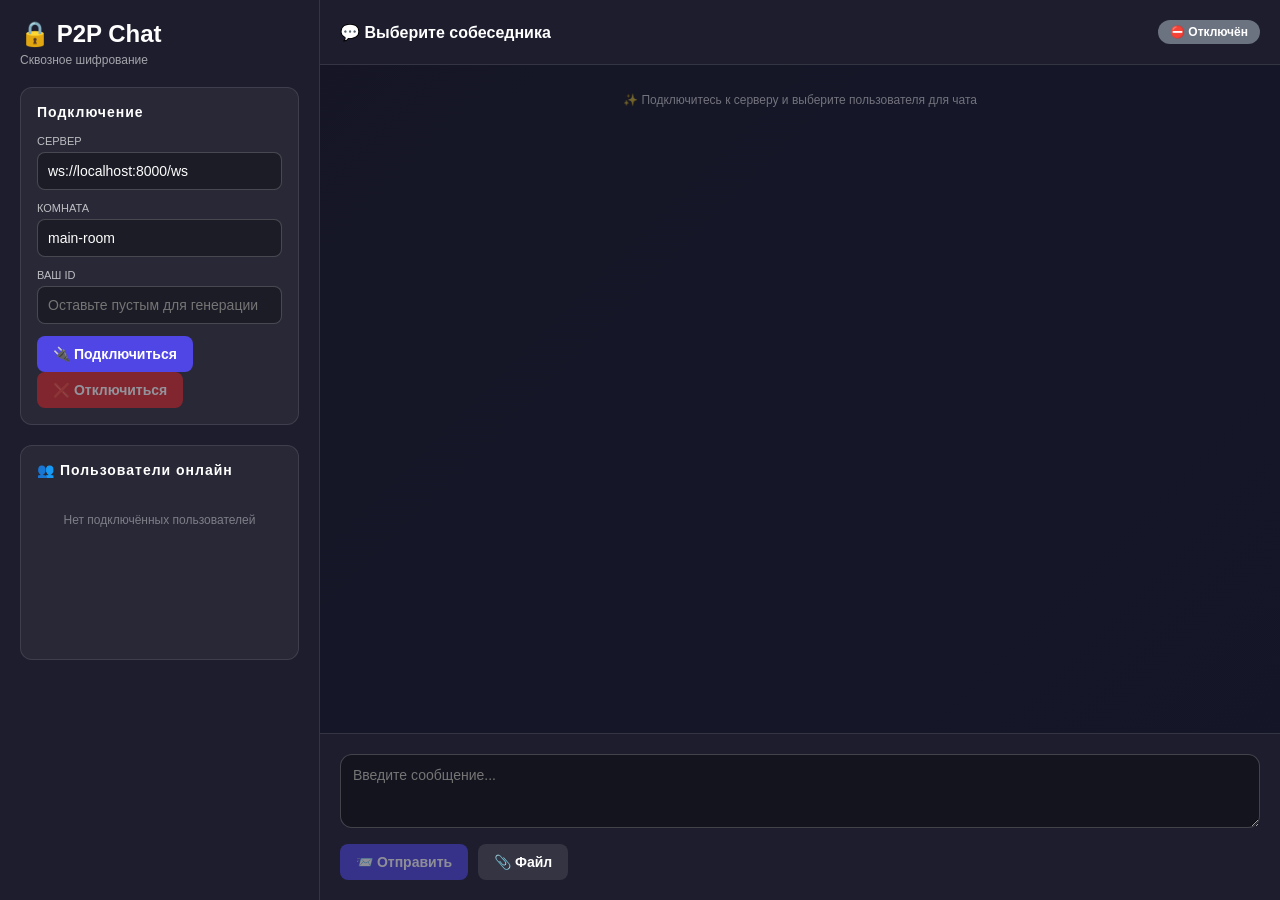
<file: frontend/index.html>
<!DOCTYPE html>
<html lang="ru">
<head>
    <meta charset="UTF-8">
    <meta name="viewport" content="width=device-width, initial-scale=1.0">
    <title>P2P Encrypted Chat</title>
    <link rel="stylesheet" href="css/style.css">
</head>
<body>
    <div class="app-container">
        <!-- Боковая панель -->
        <aside class="sidebar">
            <div class="logo">
                <h2>🔒 P2P Chat</h2>
                <p class="subtitle">Сквозное шифрование</p>
            </div>

            <!-- Панель подключения -->
            <div class="connection-panel card">
                <h3>Подключение</h3>
                <div class="form-group">
                    <label>Сервер</label>
                    <input type="text" id="signalingUrl" value="ws://localhost:8000/ws" placeholder="ws://server:8000/ws">
                </div>
                <div class="form-group">
                    <label>Комната</label>
                    <input type="text" id="roomId" value="main-room" placeholder="ID комнаты">
                </div>
                <div class="form-group">
                    <label>Ваш ID</label>
                    <input type="text" id="userId" placeholder="Оставьте пустым для генерации">
                </div>
                <button id="connectBtn" class="btn btn-primary">🔌 Подключиться</button>
                <button id="disconnectBtn" class="btn btn-danger" disabled>❌ Отключиться</button>
            </div>

            <!-- Список пользователей -->
            <div class="users-panel card">
                <h3>👥 Пользователи онлайн</h3>
                <div id="usersList" class="users-list">
                    <div class="empty-message">Нет подключённых пользователей</div>
                </div>
            </div>
        </aside>

        <!-- Основная область чата -->
        <main class="chat-area">
            <div class="chat-header">
                <h3 id="chatTitle">💬 Выберите собеседника</h3>
                <div id="connectionStatus" class="status status-disconnected">⛔ Отключён</div>
            </div>

            <div id="chatMessages" class="chat-messages">
                <div class="system-message">✨ Подключитесь к серверу и выберите пользователя для чата</div>
            </div>

            <div class="chat-input">
                <textarea id="messageInput" placeholder="Введите сообщение..." disabled rows="3"></textarea>
                <div class="input-actions">
                    <button id="sendBtn" class="btn btn-primary" disabled>📨 Отправить</button>
                    <label class="btn btn-secondary" id="fileLabel">
                        📎 Файл
                        <input type="file" id="fileInput" style="display: none">
                    </label>
                </div>
            </div>
        </main>
    </div>

    <script src="js/app.js"></script>
</body>
</html>
</file>
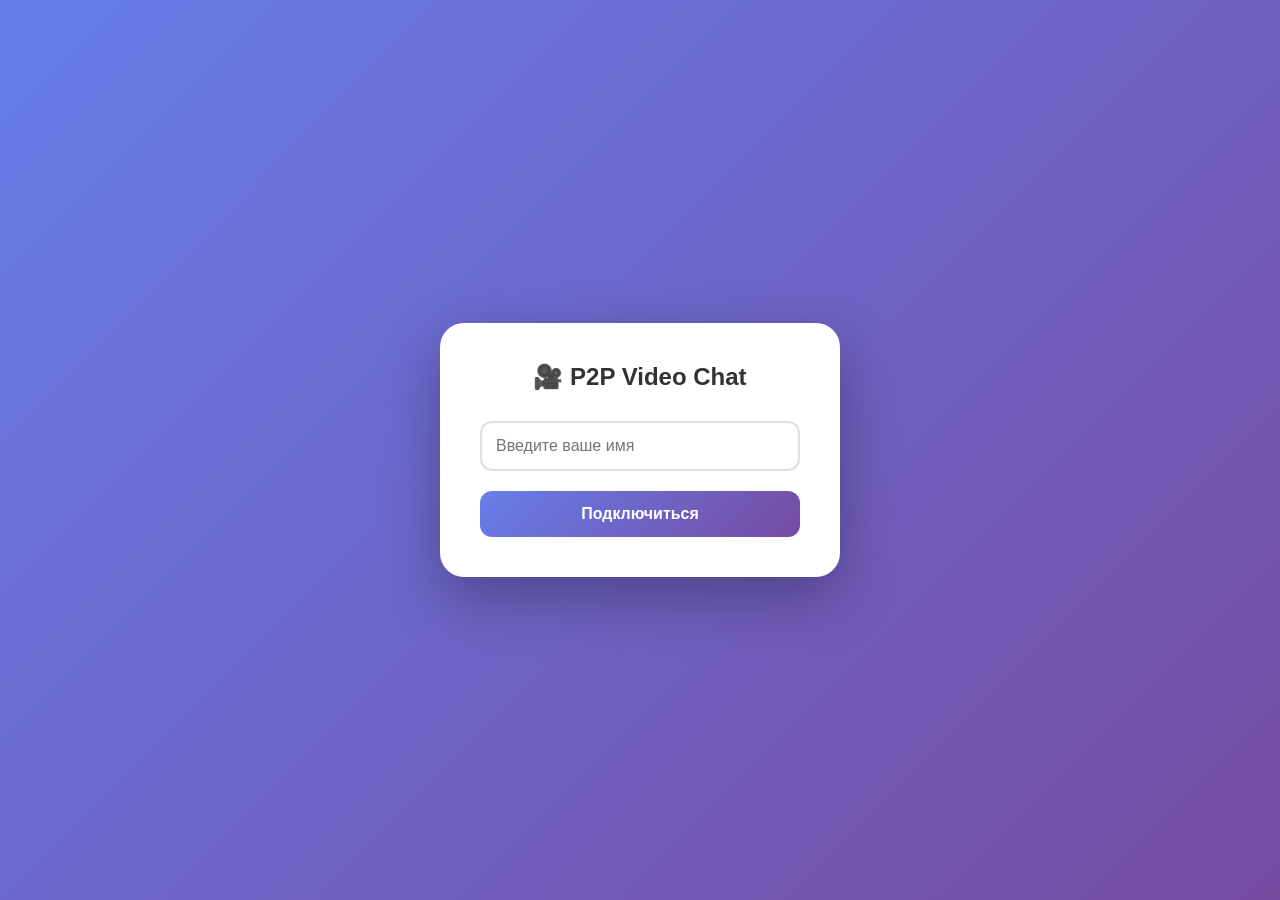
<file: static/index.html>
<!DOCTYPE html>
<html lang="ru">
<head>
    <meta charset="UTF-8">
    <meta name="viewport" content="width=device-width, initial-scale=1.0, user-scalable=no">
    <title>P2P Video Chat</title>
    <style>
        * {
            margin: 0;
            padding: 0;
            box-sizing: border-box;
        }

        body {
            font-family: -apple-system, BlinkMacSystemFont, 'Segoe UI', Roboto, 'Helvetica Neue', sans-serif;
            background: linear-gradient(135deg, #667eea 0%, #764ba2 100%);
            min-height: 100vh;
            display: flex;
            justify-content: center;
            align-items: center;
            padding: 20px;
        }

        /* Контейнер приложения */
        .app-container {
            width: 100%;
            max-width: 1400px;
            height: 90vh;
            background: white;
            border-radius: 24px;
            box-shadow: 0 20px 60px rgba(0,0,0,0.3);
            overflow: hidden;
            display: flex;
            flex-direction: column;
        }

        /* Шапка */
        .header {
            background: linear-gradient(135deg, #667eea 0%, #764ba2 100%);
            color: white;
            padding: 20px 30px;
            display: flex;
            justify-content: space-between;
            align-items: center;
        }

        .header h1 {
            font-size: 1.5rem;
            font-weight: 600;
        }

        .user-info {
            background: rgba(255,255,255,0.2);
            padding: 8px 16px;
            border-radius: 20px;
            font-size: 0.9rem;
        }

        /* Основное содержимое */
        .main-content {
            display: flex;
            flex: 1;
            overflow: hidden;
        }

        /* Боковая панель с пользователями */
        .sidebar {
            width: 280px;
            background: #f8f9fa;
            border-right: 1px solid #e0e0e0;
            display: flex;
            flex-direction: column;
            overflow: hidden;
        }

        .sidebar-header {
            padding: 20px;
            border-bottom: 1px solid #e0e0e0;
            background: #fff;
        }

        .sidebar-header h3 {
            color: #333;
            font-size: 1rem;
            font-weight: 600;
        }

        .online-count {
            color: #4CAF50;
            font-size: 0.8rem;
            margin-top: 5px;
        }

        .users-list {
            flex: 1;
            overflow-y: auto;
            padding: 10px;
        }

        .user-item {
            display: flex;
            align-items: center;
            justify-content: space-between;
            padding: 12px 15px;
            margin-bottom: 8px;
            background: white;
            border-radius: 12px;
            cursor: pointer;
            transition: all 0.2s;
            border: 1px solid #e0e0e0;
        }

        .user-item:hover {
            transform: translateX(5px);
            border-color: #667eea;
            box-shadow: 0 2px 8px rgba(102,126,234,0.2);
        }

        .user-name {
            display: flex;
            align-items: center;
            gap: 10px;
        }

        .user-avatar {
            width: 36px;
            height: 36px;
            background: linear-gradient(135deg, #667eea 0%, #764ba2 100%);
            border-radius: 50%;
            display: flex;
            align-items: center;
            justify-content: center;
            color: white;
            font-weight: bold;
        }

        .call-buttons {
            display: flex;
            gap: 8px;
        }

        .call-btn, .video-btn {
            width: 32px;
            height: 32px;
            border-radius: 50%;
            border: none;
            cursor: pointer;
            font-size: 14px;
            transition: all 0.2s;
        }

        .call-btn {
            background: #4CAF50;
            color: white;
        }

        .call-btn:hover {
            background: #45a049;
            transform: scale(1.05);
        }

        .video-btn {
            background: #2196F3;
            color: white;
        }

        .video-btn:hover {
            background: #0b7dda;
            transform: scale(1.05);
        }

        /* Основная область чата/видео */
        .chat-area {
            flex: 1;
            display: flex;
            flex-direction: column;
            background: #fff;
        }

        /* Видео контейнер */
        .video-container {
            display: flex;
            gap: 20px;
            padding: 20px;
            background: #1a1a2e;
            min-height: 300px;
        }

        .video-box {
            flex: 1;
            position: relative;
            background: #0f0f1a;
            border-radius: 16px;
            overflow: hidden;
            aspect-ratio: 16/9;
        }

        .video-box video {
            width: 100%;
            height: 100%;
            object-fit: cover;
        }

        .video-label {
            position: absolute;
            bottom: 10px;
            left: 10px;
            background: rgba(0,0,0,0.6);
            color: white;
            padding: 4px 12px;
            border-radius: 20px;
            font-size: 12px;
        }

        .video-controls {
            display: flex;
            justify-content: center;
            gap: 15px;
            padding: 15px;
            background: #1a1a2e;
        }

        .video-control-btn {
            width: 48px;
            height: 48px;
            border-radius: 50%;
            border: none;
            cursor: pointer;
            font-size: 20px;
            transition: all 0.2s;
        }

        .video-control-btn.mic {
            background: #4CAF50;
            color: white;
        }

        .video-control-btn.mic.muted {
            background: #f44336;
        }

        .video-control-btn.camera {
            background: #2196F3;
            color: white;
        }

        .video-control-btn.camera.off {
            background: #f44336;
        }

        .video-control-btn.hangup {
            background: #f44336;
            color: white;
        }

        /* Чат сообщений */
        .chat-messages {
            flex: 1;
            overflow-y: auto;
            padding: 20px;
            display: flex;
            flex-direction: column;
            gap: 10px;
            background: #f5f5f5;
        }

        .message {
            max-width: 70%;
            padding: 10px 15px;
            border-radius: 18px;
            font-size: 14px;
            word-wrap: break-word;
        }

        .message.my {
            background: #667eea;
            color: white;
            align-self: flex-end;
            border-bottom-right-radius: 4px;
        }

        .message.other {
            background: white;
            color: #333;
            align-self: flex-start;
            border-bottom-left-radius: 4px;
            box-shadow: 0 1px 2px rgba(0,0,0,0.1);
        }

        .message-system {
            text-align: center;
            color: #888;
            font-size: 12px;
            padding: 5px;
        }

        /* Поле ввода */
        .input-area {
            padding: 20px;
            background: white;
            border-top: 1px solid #e0e0e0;
            display: flex;
            gap: 10px;
        }

        .input-area input {
            flex: 1;
            padding: 12px 16px;
            border: 1px solid #e0e0e0;
            border-radius: 25px;
            font-size: 14px;
            outline: none;
            transition: border-color 0.2s;
        }

        .input-area input:focus {
            border-color: #667eea;
        }

        .input-area button {
            padding: 12px 24px;
            background: linear-gradient(135deg, #667eea 0%, #764ba2 100%);
            color: white;
            border: none;
            border-radius: 25px;
            cursor: pointer;
            font-weight: 600;
            transition: transform 0.2s;
        }

        .input-area button:hover {
            transform: scale(1.02);
        }

        /* Модальное окно входа */
        .login-overlay {
            position: fixed;
            top: 0;
            left: 0;
            right: 0;
            bottom: 0;
            background: linear-gradient(135deg, #667eea 0%, #764ba2 100%);
            display: flex;
            justify-content: center;
            align-items: center;
            z-index: 1000;
        }

        .login-card {
            background: white;
            padding: 40px;
            border-radius: 24px;
            text-align: center;
            width: 90%;
            max-width: 400px;
            box-shadow: 0 20px 60px rgba(0,0,0,0.3);
        }

        .login-card h2 {
            color: #333;
            margin-bottom: 20px;
        }

        .login-card input {
            width: 100%;
            padding: 14px;
            margin: 10px 0;
            border: 2px solid #e0e0e0;
            border-radius: 12px;
            font-size: 16px;
            outline: none;
        }

        .login-card input:focus {
            border-color: #667eea;
        }

        .login-card button {
            width: 100%;
            padding: 14px;
            background: linear-gradient(135deg, #667eea 0%, #764ba2 100%);
            color: white;
            border: none;
            border-radius: 12px;
            font-size: 16px;
            font-weight: 600;
            cursor: pointer;
            margin-top: 10px;
        }

        .status-badge {
            position: fixed;
            bottom: 20px;
            right: 20px;
            background: rgba(0,0,0,0.7);
            color: white;
            padding: 8px 16px;
            border-radius: 20px;
            font-size: 12px;
            z-index: 100;
        }

        /* Скрытые элементы */
        .hidden {
            display: none !important;
        }
    </style>
</head>
<body>
    <div class="login-overlay" id="loginOverlay">
        <div class="login-card">
            <h2>🎥 P2P Video Chat</h2>
            <input type="text" id="usernameInput" placeholder="Введите ваше имя" autocomplete="off">
            <button onclick="connect()">Подключиться</button>
        </div>
    </div>

    <div class="app-container hidden" id="appContainer">
        <div class="header">
            <h1>🎥 P2P Video Chat</h1>
            <div class="user-info" id="userInfo"></div>
        </div>

        <div class="main-content">
            <div class="sidebar">
                <div class="sidebar-header">
                    <h3>👥 Пользователи онлайн</h3>
                    <div class="online-count" id="onlineCount">0 онлайн</div>
                </div>
                <div class="users-list" id="usersList">
                    <div style="text-align: center; color: #999;">Загрузка...</div>
                </div>
            </div>

            <div class="chat-area">
                <div class="video-container hidden" id="videoContainer">
                    <div class="video-box">
                        <video id="localVideo" autoplay muted playsinline></video>
                        <div class="video-label">Вы</div>
                    </div>
                    <div class="video-box">
                        <video id="remoteVideo" autoplay playsinline></video>
                        <div class="video-label" id="remoteLabel">Собеседник</div>
                    </div>
                </div>

                <div class="video-controls hidden" id="videoControls">
                    <button class="video-control-btn mic" id="micBtn" onclick="toggleMic()">🎤</button>
                    <button class="video-control-btn camera" id="cameraBtn" onclick="toggleCamera()">📹</button>
                    <button class="video-control-btn hangup" onclick="hangup()">📞</button>
                </div>

                <div class="chat-messages" id="chatMessages">
                    <div class="message-system">✨ Выберите пользователя, чтобы начать общение</div>
                </div>

                <div class="input-area">
                    <input type="text" id="messageInput" placeholder="Сообщение..." disabled>
                    <button id="sendBtn" disabled>Отправить</button>
                </div>
            </div>
        </div>
    </div>

    <div class="status-badge" id="statusBadge">🟡 Не подключён</div>

    <script>
        // ========== ПЕРЕМЕННЫЕ ==========
        let ws = null;
        let pc = null;
        let dataChannel = null;
        let localStream = null;
        let remoteStream = null;
        let myUsername = null;
        let currentPeer = null;
        let callType = null; // 'chat' или 'video'

        // Состояния
        let isMicEnabled = true;
        let isCameraEnabled = true;

        // DOM элементы
        const loginOverlay = document.getElementById('loginOverlay');
        const appContainer = document.getElementById('appContainer');
        const userInfo = document.getElementById('userInfo');
        const usersList = document.getElementById('usersList');
        const onlineCount = document.getElementById('onlineCount');
        const chatMessages = document.getElementById('chatMessages');
        const messageInput = document.getElementById('messageInput');
        const sendBtn = document.getElementById('sendBtn');
        const statusBadge = document.getElementById('statusBadge');
        const videoContainer = document.getElementById('videoContainer');
        const videoControls = document.getElementById('videoControls');
        const localVideo = document.getElementById('localVideo');
        const remoteVideo = document.getElementById('remoteVideo');
        const remoteLabel = document.getElementById('remoteLabel');

        // ========== ВСПОМОГАТЕЛЬНЫЕ ФУНКЦИИ ==========
        function addMessage(text, isMy = false, isSystem = false) {
            const msgDiv = document.createElement('div');
            if (isSystem) {
                msgDiv.className = 'message-system';
                msgDiv.textContent = text;
            } else {
                msgDiv.className = `message ${isMy ? 'my' : 'other'}`;
                msgDiv.textContent = text;
            }
            chatMessages.appendChild(msgDiv);
            chatMessages.scrollTop = chatMessages.scrollHeight;
        }

        function setStatus(text, isError = false) {
            statusBadge.textContent = text;
            statusBadge.style.background = isError ? 'rgba(244,67,54,0.9)' : 'rgba(0,0,0,0.7)';
            console.log(text);
        }

        function updateUsersList(users) {
            const myUser = users.find(u => u === myUsername);
            const otherUsers = users.filter(u => u !== myUsername);

            onlineCount.textContent = `${users.length} онлайн`;

            if (otherUsers.length === 0) {
                usersList.innerHTML = '<div style="text-align: center; color: #999; padding: 20px;">👻 Нет других пользователей</div>';
                return;
            }

            usersList.innerHTML = otherUsers.map(user => `
                <div class="user-item">
                    <div class="user-name">
                        <div class="user-avatar">${user.charAt(0).toUpperCase()}</div>
                        <span>${user}</span>
                    </div>
                    <div class="call-buttons">
                        <button class="call-btn" onclick="startCall('${user}', 'chat')" title="Текстовый чат">💬</button>
                        <button class="video-btn" onclick="startCall('${user}', 'video')" title="Видеозвонок">📹</button>
                    </div>
                </div>
            `).join('');
        }

        // ========== МЕДИА ФУНКЦИИ ==========
        async function getLocalStream() {
            try {
                localStream = await navigator.mediaDevices.getUserMedia({
                    video: { width: { ideal: 1280 }, height: { ideal: 720 } },
                    audio: true
                });
                localVideo.srcObject = localStream;
                setStatus('✅ Камера и микрофон готовы');
                return true;
            } catch (err) {
                console.error('Ошибка доступа к медиа:', err);
                if (err.name === 'NotAllowedError') {
                    addMessage('❌ Нет доступа к камере/микрофону', false, true);
                } else if (err.name === 'NotFoundError') {
                    addMessage('❌ Камера/микрофон не найдены', false, true);
                }
                return false;
            }
        }

        function toggleMic() {
            if (localStream) {
                const audioTrack = localStream.getAudioTracks()[0];
                if (audioTrack) {
                    isMicEnabled = !isMicEnabled;
                    audioTrack.enabled = isMicEnabled;
                    const micBtn = document.getElementById('micBtn');
                    micBtn.textContent = isMicEnabled ? '🎤' : '🔇';
                    micBtn.classList.toggle('muted', !isMicEnabled);
                }
            }
        }

        function toggleCamera() {
            if (localStream) {
                const videoTrack = localStream.getVideoTracks()[0];
                if (videoTrack) {
                    isCameraEnabled = !isCameraEnabled;
                    videoTrack.enabled = isCameraEnabled;
                    const cameraBtn = document.getElementById('cameraBtn');
                    cameraBtn.textContent = isCameraEnabled ? '📹' : '🚫';
                    cameraBtn.classList.toggle('off', !isCameraEnabled);
                }
            }
        }

        // ========== WEBRTC ФУНКЦИИ ==========
        async function startCall(peerName, type) {
            if (pc) {
                hangup();
            }

            currentPeer = peerName;
            callType = type;
            setStatus(`📞 ${type === 'video' ? 'Звонок' : 'Чат'} с ${peerName}...`);

            // Конфигурация ICE
            const config = {
                iceServers: [
                    { urls: 'stun:stun.l.google.com:19302' },
                    { urls: 'stun:stun1.l.google.com:19302' }
                ]
            };

            pc = new RTCPeerConnection(config);

            if (type === 'video') {
                // Видеозвонок: получаем камеру и добавляем треки
                if (!localStream) {
                    const ok = await getLocalStream();
                    if (!ok) {
                        hangup();
                        return;
                    }
                }

                localStream.getTracks().forEach(track => {
                    pc.addTrack(track, localStream);
                });

                pc.ontrack = (event) => {
                    if (!remoteStream) {
                        remoteStream = new MediaStream();
                        remoteVideo.srcObject = remoteStream;
                    }
                    remoteStream.addTrack(event.track);
                };

                // Показываем видео интерфейс
                videoContainer.classList.remove('hidden');
                videoControls.classList.remove('hidden');
            } else {
                // Текстовый чат: создаём DataChannel
                dataChannel = pc.createDataChannel('chat');

                dataChannel.onopen = () => {
                    setStatus(`✅ P2P чат с ${currentPeer} установлен`);
                    messageInput.disabled = false;
                    sendBtn.disabled = false;
                    addMessage(`Чат с ${currentPeer} установлен`, false, true);
                };

                dataChannel.onclose = () => {
                    setStatus(`🔌 Чат с ${currentPeer} закрыт`);
                    messageInput.disabled = true;
                    sendBtn.disabled = true;
                };

                dataChannel.onmessage = (event) => {
                    addMessage(event.data, false);
                };

                // Скрываем видео интерфейс
                videoContainer.classList.add('hidden');
                videoControls.classList.add('hidden');
            }

            // ICE кандидаты
            pc.onicecandidate = (event) => {
                if (event.candidate) {
                    ws.send(JSON.stringify({
                        type: 'ice',
                        target: currentPeer,
                        data: event.candidate
                    }));
                }
            };

            pc.onconnectionstatechange = () => {
                if (pc.connectionState === 'connected') {
                    setStatus(`✅ P2P соединение установлено`);
                } else if (pc.connectionState === 'failed') {
                    setStatus(`❌ Соединение не удалось`, true);
                    addMessage(`Не удалось установить соединение с ${currentPeer}`, false, true);
                }
            };

            // Создаём offer
            const offer = await pc.createOffer();
            await pc.setLocalDescription(offer);

            ws.send(JSON.stringify({
                type: 'offer',
                target: currentPeer,
                data: { offer: offer, callType: type }
            }));
        }

        async function handleOffer(from, data) {
            currentPeer = from;
            callType = data.callType;
            setStatus(`📞 Входящий ${callType === 'video' ? 'звонок' : 'чат'} от ${from}...`);

            if (pc) {
                hangup();
            }

            const config = {
                iceServers: [
                    { urls: 'stun:stun.l.google.com:19302' },
                    { urls: 'stun:stun1.l.google.com:19302' }
                ]
            };

            pc = new RTCPeerConnection(config);

            if (callType === 'video') {
                if (!localStream) {
                    const ok = await getLocalStream();
                    if (!ok) {
                        ws.send(JSON.stringify({
                            type: 'reject',
                            target: from,
                            data: { reason: 'no_media' }
                        }));
                        hangup();
                        return;
                    }
                }

                localStream.getTracks().forEach(track => {
                    pc.addTrack(track, localStream);
                });

                pc.ontrack = (event) => {
                    if (!remoteStream) {
                        remoteStream = new MediaStream();
                        remoteVideo.srcObject = remoteStream;
                    }
                    remoteStream.addTrack(event.track);
                };

                videoContainer.classList.remove('hidden');
                videoControls.classList.remove('hidden');
                remoteLabel.textContent = from;
            } else {
                pc.ondatachannel = (event) => {
                    dataChannel = event.channel;

                    dataChannel.onopen = () => {
                        setStatus(`✅ P2P чат с ${currentPeer} установлен`);
                        messageInput.disabled = false;
                        sendBtn.disabled = false;
                        addMessage(`Чат с ${currentPeer} установлен`, false, true);
                    };

                    dataChannel.onclose = () => {
                        setStatus(`🔌 Чат с ${currentPeer} закрыт`);
                        messageInput.disabled = true;
                        sendBtn.disabled = true;
                    };

                    dataChannel.onmessage = (event) => {
                        addMessage(event.data, false);
                    };
                };

                videoContainer.classList.add('hidden');
                videoControls.classList.add('hidden');
            }

            pc.onicecandidate = (event) => {
                if (event.candidate) {
                    ws.send(JSON.stringify({
                        type: 'ice',
                        target: currentPeer,
                        data: event.candidate
                    }));
                }
            };

            await pc.setRemoteDescription(new RTCSessionDescription(data.offer));
            const answer = await pc.createAnswer();
            await pc.setLocalDescription(answer);

            ws.send(JSON.stringify({
                type: 'answer',
                target: from,
                data: answer
            }));
        }

        async function handleAnswer(from, answer) {
            if (pc && pc.signalingState === 'have-local-offer') {
                await pc.setRemoteDescription(new RTCSessionDescription(answer));
            }
        }

        async function handleIce(from, candidate) {
            if (pc && pc.remoteDescription) {
                try {
                    await pc.addIceCandidate(new RTCIceCandidate(candidate));
                } catch(e) {
                    console.error('ICE ошибка:', e);
                }
            }
        }

        function handleReject(from, data) {
            addMessage(`${from} отклонил ${callType === 'video' ? 'звонок' : 'чат'}`, false, true);
            hangup();
        }

        function hangup() {
            if (localStream) {
                // Не закрываем поток, чтобы можно было использовать снова
                if (localVideo.srcObject) {
                    localVideo.srcObject = null;
                    localVideo.srcObject = localStream;
                }
            }

            if (remoteStream) {
                remoteStream.getTracks().forEach(track => track.stop());
                remoteStream = null;
                remoteVideo.srcObject = null;
            }

            if (dataChannel) {
                dataChannel.close();
                dataChannel = null;
            }

            if (pc) {
                pc.close();
                pc = null;
            }

            currentPeer = null;
            callType = null;
            messageInput.disabled = true;
            sendBtn.disabled = true;
            videoContainer.classList.add('hidden');
            videoControls.classList.add('hidden');
            setStatus('🟢 Готов к общению');
        }

        function sendMessage() {
            const text = messageInput.value.trim();
            if (text && dataChannel && dataChannel.readyState === 'open') {
                dataChannel.send(text);
                addMessage(text, true);
                messageInput.value = '';
            } else if (!dataChannel || dataChannel.readyState !== 'open') {
                addMessage('Соединение не установлено', false, true);
            }
        }

        // ========== ПОДКЛЮЧЕНИЕ ==========
        function connect() {
            myUsername = document.getElementById('usernameInput').value.trim();
            if (!myUsername) {
                alert('Введите имя');
                return;
            }

            // ws = new WebSocket(`ws://localhost:8000/ws/${myUsername}`);
            const protocol = window.location.protocol === 'https:' ? 'wss:' : 'ws:';
            try {
                const ws = new WebSocket(`${protocol}//${window.location.host}/ws/${myUsername}`);
                console.log("WebSocket создан:", ws);
            } catch(e) {
                console.error("Ошибка создания WebSocket:", e);
            }

            ws.onopen = () => {
                loginOverlay.classList.add('hidden');
                appContainer.classList.remove('hidden');
                userInfo.textContent = `👤 ${myUsername}`;
                setStatus('🟢 Подключён к серверу');
                addMessage(`Добро пожаловать, ${myUsername}!`, false, true);
            };

            ws.onmessage = async (event) => {
                const msg = JSON.parse(event.data);
                console.log('Получено:', msg);

                switch (msg.type) {
                    case 'users':
                        updateUsersList(msg.users);
                        break;
                    case 'offer':
                        await handleOffer(msg.from, msg.data);
                        break;
                    case 'answer':
                        await handleAnswer(msg.from, msg.data);
                        break;
                    case 'ice':
                        await handleIce(msg.from, msg.data);
                        break;
                    case 'reject':
                        handleReject(msg.from, msg.data);
                        break;
                    case 'error':
                        addMessage(`❌ ${msg.message}`, false, true);
                        setStatus(`Ошибка: ${msg.message}`, true);
                        break;
                }
            };

            ws.onclose = () => {
                setStatus('🔴 Соединение потеряно', true);
                loginOverlay.classList.remove('hidden');
                appContainer.classList.add('hidden');
                hangup();
            };

            ws.onerror = () => {
                setStatus('❌ Ошибка соединения', true);
            };
        }

        // Настройка кнопок
        sendBtn.onclick = sendMessage;
        messageInput.onkeypress = (e) => {
            if (e.key === 'Enter') sendMessage();
        };
    </script>
</body>
</html>
</file>
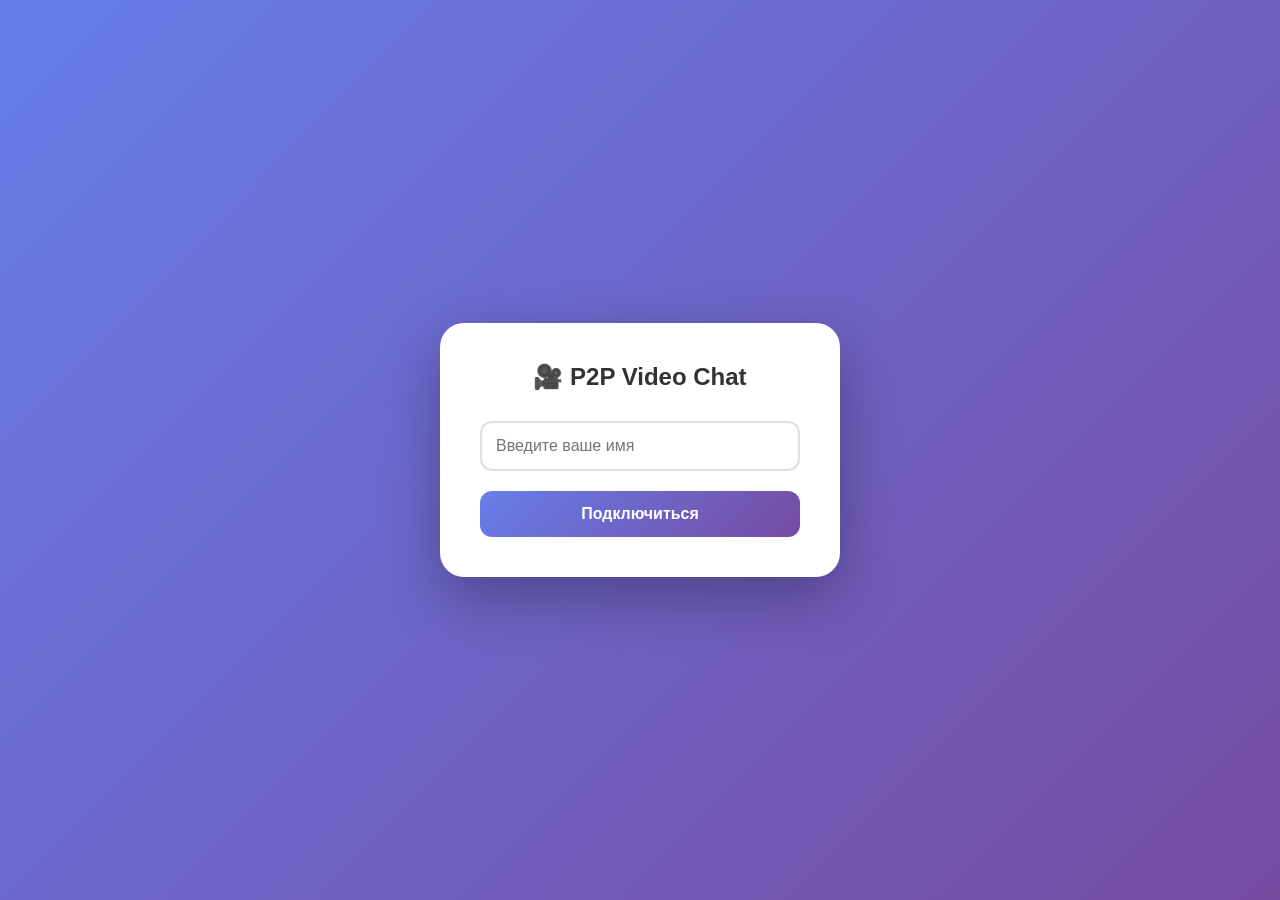
<file: client/client.html>
<!DOCTYPE html>
<html lang="ru">
<head>
    <meta charset="UTF-8">
    <meta name="viewport" content="width=device-width, initial-scale=1.0, user-scalable=no">
    <title>P2P Video Chat</title>
    <style>
        * {
            margin: 0;
            padding: 0;
            box-sizing: border-box;
        }

        body {
            font-family: -apple-system, BlinkMacSystemFont, 'Segoe UI', Roboto, 'Helvetica Neue', sans-serif;
            background: linear-gradient(135deg, #667eea 0%, #764ba2 100%);
            min-height: 100vh;
            display: flex;
            justify-content: center;
            align-items: center;
            padding: 20px;
        }

        /* Контейнер приложения */
        .app-container {
            width: 100%;
            max-width: 1400px;
            height: 90vh;
            background: white;
            border-radius: 24px;
            box-shadow: 0 20px 60px rgba(0,0,0,0.3);
            overflow: hidden;
            display: flex;
            flex-direction: column;
        }

        /* Шапка */
        .header {
            background: linear-gradient(135deg, #667eea 0%, #764ba2 100%);
            color: white;
            padding: 20px 30px;
            display: flex;
            justify-content: space-between;
            align-items: center;
        }

        .header h1 {
            font-size: 1.5rem;
            font-weight: 600;
        }

        .user-info {
            background: rgba(255,255,255,0.2);
            padding: 8px 16px;
            border-radius: 20px;
            font-size: 0.9rem;
        }

        /* Основное содержимое */
        .main-content {
            display: flex;
            flex: 1;
            overflow: hidden;
        }

        /* Боковая панель с пользователями */
        .sidebar {
            width: 280px;
            background: #f8f9fa;
            border-right: 1px solid #e0e0e0;
            display: flex;
            flex-direction: column;
            overflow: hidden;
        }

        .sidebar-header {
            padding: 20px;
            border-bottom: 1px solid #e0e0e0;
            background: #fff;
        }

        .sidebar-header h3 {
            color: #333;
            font-size: 1rem;
            font-weight: 600;
        }

        .online-count {
            color: #4CAF50;
            font-size: 0.8rem;
            margin-top: 5px;
        }

        .users-list {
            flex: 1;
            overflow-y: auto;
            padding: 10px;
        }

        .user-item {
            display: flex;
            align-items: center;
            justify-content: space-between;
            padding: 12px 15px;
            margin-bottom: 8px;
            background: white;
            border-radius: 12px;
            cursor: pointer;
            transition: all 0.2s;
            border: 1px solid #e0e0e0;
        }

        .user-item:hover {
            transform: translateX(5px);
            border-color: #667eea;
            box-shadow: 0 2px 8px rgba(102,126,234,0.2);
        }

        .user-name {
            display: flex;
            align-items: center;
            gap: 10px;
        }

        .user-avatar {
            width: 36px;
            height: 36px;
            background: linear-gradient(135deg, #667eea 0%, #764ba2 100%);
            border-radius: 50%;
            display: flex;
            align-items: center;
            justify-content: center;
            color: white;
            font-weight: bold;
        }

        .call-buttons {
            display: flex;
            gap: 8px;
        }

        .call-btn, .video-btn {
            width: 32px;
            height: 32px;
            border-radius: 50%;
            border: none;
            cursor: pointer;
            font-size: 14px;
            transition: all 0.2s;
        }

        .call-btn {
            background: #4CAF50;
            color: white;
        }

        .call-btn:hover {
            background: #45a049;
            transform: scale(1.05);
        }

        .video-btn {
            background: #2196F3;
            color: white;
        }

        .video-btn:hover {
            background: #0b7dda;
            transform: scale(1.05);
        }

        /* Основная область чата/видео */
        .chat-area {
            flex: 1;
            display: flex;
            flex-direction: column;
            background: #fff;
        }

        /* Видео контейнер */
        .video-container {
            display: flex;
            gap: 20px;
            padding: 20px;
            background: #1a1a2e;
            min-height: 300px;
        }

        .video-box {
            flex: 1;
            position: relative;
            background: #0f0f1a;
            border-radius: 16px;
            overflow: hidden;
            aspect-ratio: 16/9;
        }

        .video-box video {
            width: 100%;
            height: 100%;
            object-fit: cover;
        }

        .video-label {
            position: absolute;
            bottom: 10px;
            left: 10px;
            background: rgba(0,0,0,0.6);
            color: white;
            padding: 4px 12px;
            border-radius: 20px;
            font-size: 12px;
        }

        .video-controls {
            display: flex;
            justify-content: center;
            gap: 15px;
            padding: 15px;
            background: #1a1a2e;
        }

        .video-control-btn {
            width: 48px;
            height: 48px;
            border-radius: 50%;
            border: none;
            cursor: pointer;
            font-size: 20px;
            transition: all 0.2s;
        }

        .video-control-btn.mic {
            background: #4CAF50;
            color: white;
        }

        .video-control-btn.mic.muted {
            background: #f44336;
        }

        .video-control-btn.camera {
            background: #2196F3;
            color: white;
        }

        .video-control-btn.camera.off {
            background: #f44336;
        }

        .video-control-btn.hangup {
            background: #f44336;
            color: white;
        }

        /* Чат сообщений */
        .chat-messages {
            flex: 1;
            overflow-y: auto;
            padding: 20px;
            display: flex;
            flex-direction: column;
            gap: 10px;
            background: #f5f5f5;
        }

        .message {
            max-width: 70%;
            padding: 10px 15px;
            border-radius: 18px;
            font-size: 14px;
            word-wrap: break-word;
        }

        .message.my {
            background: #667eea;
            color: white;
            align-self: flex-end;
            border-bottom-right-radius: 4px;
        }

        .message.other {
            background: white;
            color: #333;
            align-self: flex-start;
            border-bottom-left-radius: 4px;
            box-shadow: 0 1px 2px rgba(0,0,0,0.1);
        }

        .message-system {
            text-align: center;
            color: #888;
            font-size: 12px;
            padding: 5px;
        }

        /* Поле ввода */
        .input-area {
            padding: 20px;
            background: white;
            border-top: 1px solid #e0e0e0;
            display: flex;
            gap: 10px;
        }

        .input-area input {
            flex: 1;
            padding: 12px 16px;
            border: 1px solid #e0e0e0;
            border-radius: 25px;
            font-size: 14px;
            outline: none;
            transition: border-color 0.2s;
        }

        .input-area input:focus {
            border-color: #667eea;
        }

        .input-area button {
            padding: 12px 24px;
            background: linear-gradient(135deg, #667eea 0%, #764ba2 100%);
            color: white;
            border: none;
            border-radius: 25px;
            cursor: pointer;
            font-weight: 600;
            transition: transform 0.2s;
        }

        .input-area button:hover {
            transform: scale(1.02);
        }

        /* Модальное окно входа */
        .login-overlay {
            position: fixed;
            top: 0;
            left: 0;
            right: 0;
            bottom: 0;
            background: linear-gradient(135deg, #667eea 0%, #764ba2 100%);
            display: flex;
            justify-content: center;
            align-items: center;
            z-index: 1000;
        }

        .login-card {
            background: white;
            padding: 40px;
            border-radius: 24px;
            text-align: center;
            width: 90%;
            max-width: 400px;
            box-shadow: 0 20px 60px rgba(0,0,0,0.3);
        }

        .login-card h2 {
            color: #333;
            margin-bottom: 20px;
        }

        .login-card input {
            width: 100%;
            padding: 14px;
            margin: 10px 0;
            border: 2px solid #e0e0e0;
            border-radius: 12px;
            font-size: 16px;
            outline: none;
        }

        .login-card input:focus {
            border-color: #667eea;
        }

        .login-card button {
            width: 100%;
            padding: 14px;
            background: linear-gradient(135deg, #667eea 0%, #764ba2 100%);
            color: white;
            border: none;
            border-radius: 12px;
            font-size: 16px;
            font-weight: 600;
            cursor: pointer;
            margin-top: 10px;
        }

        .status-badge {
            position: fixed;
            bottom: 20px;
            right: 20px;
            background: rgba(0,0,0,0.7);
            color: white;
            padding: 8px 16px;
            border-radius: 20px;
            font-size: 12px;
            z-index: 100;
        }

        /* Скрытые элементы */
        .hidden {
            display: none !important;
        }
    </style>
</head>
<body>
    <div class="login-overlay" id="loginOverlay">
        <div class="login-card">
            <h2>🎥 P2P Video Chat</h2>
            <input type="text" id="usernameInput" placeholder="Введите ваше имя" autocomplete="off">
            <button onclick="connect()">Подключиться</button>
        </div>
    </div>

    <div class="app-container hidden" id="appContainer">
        <div class="header">
            <h1>🎥 P2P Video Chat</h1>
            <div class="user-info" id="userInfo"></div>
        </div>

        <div class="main-content">
            <div class="sidebar">
                <div class="sidebar-header">
                    <h3>👥 Пользователи онлайн</h3>
                    <div class="online-count" id="onlineCount">0 онлайн</div>
                </div>
                <div class="users-list" id="usersList">
                    <div style="text-align: center; color: #999;">Загрузка...</div>
                </div>
            </div>

            <div class="chat-area">
                <div class="video-container hidden" id="videoContainer">
                    <div class="video-box">
                        <video id="localVideo" autoplay muted playsinline></video>
                        <div class="video-label">Вы</div>
                    </div>
                    <div class="video-box">
                        <video id="remoteVideo" autoplay playsinline></video>
                        <div class="video-label" id="remoteLabel">Собеседник</div>
                    </div>
                </div>

                <div class="video-controls hidden" id="videoControls">
                    <button class="video-control-btn mic" id="micBtn" onclick="toggleMic()">🎤</button>
                    <button class="video-control-btn camera" id="cameraBtn" onclick="toggleCamera()">📹</button>
                    <button class="video-control-btn hangup" onclick="hangup()">📞</button>
                </div>

                <div class="chat-messages" id="chatMessages">
                    <div class="message-system">✨ Выберите пользователя, чтобы начать общение</div>
                </div>

                <div class="input-area">
                    <input type="text" id="messageInput" placeholder="Сообщение..." disabled>
                    <button id="sendBtn" disabled>Отправить</button>
                </div>
            </div>
        </div>
    </div>

    <div class="status-badge" id="statusBadge">🟡 Не подключён</div>

    <script>
        // ========== ПЕРЕМЕННЫЕ ==========
        let ws = null;
        let pc = null;
        let dataChannel = null;
        let localStream = null;
        let remoteStream = null;
        let myUsername = null;
        let currentPeer = null;
        let callType = null; // 'chat' или 'video'

        // Состояния
        let isMicEnabled = true;
        let isCameraEnabled = true;

        // DOM элементы
        const loginOverlay = document.getElementById('loginOverlay');
        const appContainer = document.getElementById('appContainer');
        const userInfo = document.getElementById('userInfo');
        const usersList = document.getElementById('usersList');
        const onlineCount = document.getElementById('onlineCount');
        const chatMessages = document.getElementById('chatMessages');
        const messageInput = document.getElementById('messageInput');
        const sendBtn = document.getElementById('sendBtn');
        const statusBadge = document.getElementById('statusBadge');
        const videoContainer = document.getElementById('videoContainer');
        const videoControls = document.getElementById('videoControls');
        const localVideo = document.getElementById('localVideo');
        const remoteVideo = document.getElementById('remoteVideo');
        const remoteLabel = document.getElementById('remoteLabel');

        // ========== ВСПОМОГАТЕЛЬНЫЕ ФУНКЦИИ ==========
        function addMessage(text, isMy = false, isSystem = false) {
            const msgDiv = document.createElement('div');
            if (isSystem) {
                msgDiv.className = 'message-system';
                msgDiv.textContent = text;
            } else {
                msgDiv.className = `message ${isMy ? 'my' : 'other'}`;
                msgDiv.textContent = text;
            }
            chatMessages.appendChild(msgDiv);
            chatMessages.scrollTop = chatMessages.scrollHeight;
        }

        function setStatus(text, isError = false) {
            statusBadge.textContent = text;
            statusBadge.style.background = isError ? 'rgba(244,67,54,0.9)' : 'rgba(0,0,0,0.7)';
            console.log(text);
        }

        function updateUsersList(users) {
            const myUser = users.find(u => u === myUsername);
            const otherUsers = users.filter(u => u !== myUsername);

            onlineCount.textContent = `${users.length} онлайн`;

            if (otherUsers.length === 0) {
                usersList.innerHTML = '<div style="text-align: center; color: #999; padding: 20px;">👻 Нет других пользователей</div>';
                return;
            }

            usersList.innerHTML = otherUsers.map(user => `
                <div class="user-item">
                    <div class="user-name">
                        <div class="user-avatar">${user.charAt(0).toUpperCase()}</div>
                        <span>${user}</span>
                    </div>
                    <div class="call-buttons">
                        <button class="call-btn" onclick="startCall('${user}', 'chat')" title="Текстовый чат">💬</button>
                        <button class="video-btn" onclick="startCall('${user}', 'video')" title="Видеозвонок">📹</button>
                    </div>
                </div>
            `).join('');
        }

        // ========== МЕДИА ФУНКЦИИ ==========
        async function getLocalStream() {
            try {
                localStream = await navigator.mediaDevices.getUserMedia({
                    video: { width: { ideal: 1280 }, height: { ideal: 720 } },
                    audio: true
                });
                localVideo.srcObject = localStream;
                setStatus('✅ Камера и микрофон готовы');
                return true;
            } catch (err) {
                console.error('Ошибка доступа к медиа:', err);
                if (err.name === 'NotAllowedError') {
                    addMessage('❌ Нет доступа к камере/микрофону', false, true);
                } else if (err.name === 'NotFoundError') {
                    addMessage('❌ Камера/микрофон не найдены', false, true);
                }
                return false;
            }
        }

        function toggleMic() {
            if (localStream) {
                const audioTrack = localStream.getAudioTracks()[0];
                if (audioTrack) {
                    isMicEnabled = !isMicEnabled;
                    audioTrack.enabled = isMicEnabled;
                    const micBtn = document.getElementById('micBtn');
                    micBtn.textContent = isMicEnabled ? '🎤' : '🔇';
                    micBtn.classList.toggle('muted', !isMicEnabled);
                }
            }
        }

        function toggleCamera() {
            if (localStream) {
                const videoTrack = localStream.getVideoTracks()[0];
                if (videoTrack) {
                    isCameraEnabled = !isCameraEnabled;
                    videoTrack.enabled = isCameraEnabled;
                    const cameraBtn = document.getElementById('cameraBtn');
                    cameraBtn.textContent = isCameraEnabled ? '📹' : '🚫';
                    cameraBtn.classList.toggle('off', !isCameraEnabled);
                }
            }
        }

        // ========== WEBRTC ФУНКЦИИ ==========
        async function startCall(peerName, type) {
            if (pc) {
                hangup();
            }

            currentPeer = peerName;
            callType = type;
            setStatus(`📞 ${type === 'video' ? 'Звонок' : 'Чат'} с ${peerName}...`);

            // Конфигурация ICE
            const config = {
                iceServers: [
                    { urls: 'stun:stun.l.google.com:19302' },
                    { urls: 'stun:stun1.l.google.com:19302' }
                ]
            };

            pc = new RTCPeerConnection(config);

            if (type === 'video') {
                // Видеозвонок: получаем камеру и добавляем треки
                if (!localStream) {
                    const ok = await getLocalStream();
                    if (!ok) {
                        hangup();
                        return;
                    }
                }

                localStream.getTracks().forEach(track => {
                    pc.addTrack(track, localStream);
                });

                pc.ontrack = (event) => {
                    if (!remoteStream) {
                        remoteStream = new MediaStream();
                        remoteVideo.srcObject = remoteStream;
                    }
                    remoteStream.addTrack(event.track);
                };

                // Показываем видео интерфейс
                videoContainer.classList.remove('hidden');
                videoControls.classList.remove('hidden');
            } else {
                // Текстовый чат: создаём DataChannel
                dataChannel = pc.createDataChannel('chat');

                dataChannel.onopen = () => {
                    setStatus(`✅ P2P чат с ${currentPeer} установлен`);
                    messageInput.disabled = false;
                    sendBtn.disabled = false;
                    addMessage(`Чат с ${currentPeer} установлен`, false, true);
                };

                dataChannel.onclose = () => {
                    setStatus(`🔌 Чат с ${currentPeer} закрыт`);
                    messageInput.disabled = true;
                    sendBtn.disabled = true;
                };

                dataChannel.onmessage = (event) => {
                    addMessage(event.data, false);
                };

                // Скрываем видео интерфейс
                videoContainer.classList.add('hidden');
                videoControls.classList.add('hidden');
            }

            // ICE кандидаты
            pc.onicecandidate = (event) => {
                if (event.candidate) {
                    ws.send(JSON.stringify({
                        type: 'ice',
                        target: currentPeer,
                        data: event.candidate
                    }));
                }
            };

            pc.onconnectionstatechange = () => {
                if (pc.connectionState === 'connected') {
                    setStatus(`✅ P2P соединение установлено`);
                } else if (pc.connectionState === 'failed') {
                    setStatus(`❌ Соединение не удалось`, true);
                    addMessage(`Не удалось установить соединение с ${currentPeer}`, false, true);
                }
            };

            // Создаём offer
            const offer = await pc.createOffer();
            await pc.setLocalDescription(offer);

            ws.send(JSON.stringify({
                type: 'offer',
                target: currentPeer,
                data: { offer: offer, callType: type }
            }));
        }

        async function handleOffer(from, data) {
            currentPeer = from;
            callType = data.callType;
            setStatus(`📞 Входящий ${callType === 'video' ? 'звонок' : 'чат'} от ${from}...`);

            if (pc) {
                hangup();
            }

            const config = {
                iceServers: [
                    { urls: 'stun:stun.l.google.com:19302' },
                    { urls: 'stun:stun1.l.google.com:19302' }
                ]
            };

            pc = new RTCPeerConnection(config);

            if (callType === 'video') {
                if (!localStream) {
                    const ok = await getLocalStream();
                    if (!ok) {
                        ws.send(JSON.stringify({
                            type: 'reject',
                            target: from,
                            data: { reason: 'no_media' }
                        }));
                        hangup();
                        return;
                    }
                }

                localStream.getTracks().forEach(track => {
                    pc.addTrack(track, localStream);
                });

                pc.ontrack = (event) => {
                    if (!remoteStream) {
                        remoteStream = new MediaStream();
                        remoteVideo.srcObject = remoteStream;
                    }
                    remoteStream.addTrack(event.track);
                };

                videoContainer.classList.remove('hidden');
                videoControls.classList.remove('hidden');
                remoteLabel.textContent = from;
            } else {
                pc.ondatachannel = (event) => {
                    dataChannel = event.channel;

                    dataChannel.onopen = () => {
                        setStatus(`✅ P2P чат с ${currentPeer} установлен`);
                        messageInput.disabled = false;
                        sendBtn.disabled = false;
                        addMessage(`Чат с ${currentPeer} установлен`, false, true);
                    };

                    dataChannel.onclose = () => {
                        setStatus(`🔌 Чат с ${currentPeer} закрыт`);
                        messageInput.disabled = true;
                        sendBtn.disabled = true;
                    };

                    dataChannel.onmessage = (event) => {
                        addMessage(event.data, false);
                    };
                };

                videoContainer.classList.add('hidden');
                videoControls.classList.add('hidden');
            }

            pc.onicecandidate = (event) => {
                if (event.candidate) {
                    ws.send(JSON.stringify({
                        type: 'ice',
                        target: currentPeer,
                        data: event.candidate
                    }));
                }
            };

            await pc.setRemoteDescription(new RTCSessionDescription(data.offer));
            const answer = await pc.createAnswer();
            await pc.setLocalDescription(answer);

            ws.send(JSON.stringify({
                type: 'answer',
                target: from,
                data: answer
            }));
        }

        async function handleAnswer(from, answer) {
            if (pc && pc.signalingState === 'have-local-offer') {
                await pc.setRemoteDescription(new RTCSessionDescription(answer));
            }
        }

        async function handleIce(from, candidate) {
            if (pc && pc.remoteDescription) {
                try {
                    await pc.addIceCandidate(new RTCIceCandidate(candidate));
                } catch(e) {
                    console.error('ICE ошибка:', e);
                }
            }
        }

        function handleReject(from, data) {
            addMessage(`${from} отклонил ${callType === 'video' ? 'звонок' : 'чат'}`, false, true);
            hangup();
        }

        function hangup() {
            if (localStream) {
                // Не закрываем поток, чтобы можно было использовать снова
                if (localVideo.srcObject) {
                    localVideo.srcObject = null;
                    localVideo.srcObject = localStream;
                }
            }

            if (remoteStream) {
                remoteStream.getTracks().forEach(track => track.stop());
                remoteStream = null;
                remoteVideo.srcObject = null;
            }

            if (dataChannel) {
                dataChannel.close();
                dataChannel = null;
            }

            if (pc) {
                pc.close();
                pc = null;
            }

            currentPeer = null;
            callType = null;
            messageInput.disabled = true;
            sendBtn.disabled = true;
            videoContainer.classList.add('hidden');
            videoControls.classList.add('hidden');
            setStatus('🟢 Готов к общению');
        }

        function sendMessage() {
            const text = messageInput.value.trim();
            if (text && dataChannel && dataChannel.readyState === 'open') {
                dataChannel.send(text);
                addMessage(text, true);
                messageInput.value = '';
            } else if (!dataChannel || dataChannel.readyState !== 'open') {
                addMessage('Соединение не установлено', false, true);
            }
        }

        // ========== ПОДКЛЮЧЕНИЕ ==========
        function connect() {
            myUsername = document.getElementById('usernameInput').value.trim();
            if (!myUsername) {
                alert('Введите имя');
                return;
            }

            // ws = new WebSocket(`ws://localhost:8000/ws/${myUsername}`);
            const protocol = window.location.protocol === 'https:' ? 'wss:' : 'ws:';
            const ws = new WebSocket(`${protocol}//${window.location.host}/ws/${myUsername}`);

            ws.onopen = () => {
                loginOverlay.classList.add('hidden');
                appContainer.classList.remove('hidden');
                userInfo.textContent = `👤 ${myUsername}`;
                setStatus('🟢 Подключён к серверу');
                addMessage(`Добро пожаловать, ${myUsername}!`, false, true);
            };

            ws.onmessage = async (event) => {
                const msg = JSON.parse(event.data);
                console.log('Получено:', msg);

                switch (msg.type) {
                    case 'users':
                        updateUsersList(msg.users);
                        break;
                    case 'offer':
                        await handleOffer(msg.from, msg.data);
                        break;
                    case 'answer':
                        await handleAnswer(msg.from, msg.data);
                        break;
                    case 'ice':
                        await handleIce(msg.from, msg.data);
                        break;
                    case 'reject':
                        handleReject(msg.from, msg.data);
                        break;
                    case 'error':
                        addMessage(`❌ ${msg.message}`, false, true);
                        setStatus(`Ошибка: ${msg.message}`, true);
                        break;
                }
            };

            ws.onclose = () => {
                setStatus('🔴 Соединение потеряно', true);
                loginOverlay.classList.remove('hidden');
                appContainer.classList.add('hidden');
                hangup();
            };

            ws.onerror = () => {
                setStatus('❌ Ошибка соединения', true);
            };
        }

        // Настройка кнопок
        sendBtn.onclick = sendMessage;
        messageInput.onkeypress = (e) => {
            if (e.key === 'Enter') sendMessage();
        };
    </script>
</body>
</html>
</file>
<file: frontend/css/style.css>
/* Reset & Base */
* {
    margin: 0;
    padding: 0;
    box-sizing: border-box;
}

body {
    font-family: -apple-system, BlinkMacSystemFont, 'Segoe UI', Roboto, 'Helvetica Neue', sans-serif;
    background: linear-gradient(135deg, #1a1a2e 0%, #16213e 100%);
    height: 100vh;
    overflow: hidden;
}

/* Layout */
.app-container {
    display: flex;
    height: 100vh;
    max-width: 1400px;
    margin: 0 auto;
}

/* Sidebar */
.sidebar {
    width: 320px;
    background: rgba(30, 30, 46, 0.95);
    backdrop-filter: blur(10px);
    border-right: 1px solid rgba(255, 255, 255, 0.1);
    display: flex;
    flex-direction: column;
    overflow-y: auto;
    padding: 20px;
    gap: 20px;
}

.logo h2 {
    color: #fff;
    font-size: 24px;
    margin-bottom: 5px;
}

.logo .subtitle {
    color: rgba(255, 255, 255, 0.6);
    font-size: 12px;
}

/* Cards */
.card {
    background: rgba(255, 255, 255, 0.05);
    border-radius: 12px;
    padding: 16px;
    border: 1px solid rgba(255, 255, 255, 0.1);
}

.card h3 {
    color: #fff;
    font-size: 14px;
    margin-bottom: 15px;
    letter-spacing: 1px;
}

/* Forms */
.form-group {
    margin-bottom: 12px;
}

.form-group label {
    display: block;
    color: rgba(255, 255, 255, 0.7);
    font-size: 11px;
    margin-bottom: 5px;
    text-transform: uppercase;
}

.form-group input {
    width: 100%;
    padding: 10px;
    background: rgba(0, 0, 0, 0.3);
    border: 1px solid rgba(255, 255, 255, 0.2);
    border-radius: 8px;
    color: #fff;
    font-size: 14px;
}

.form-group input:focus {
    outline: none;
    border-color: #4f46e5;
}

/* Buttons */
.btn {
    padding: 10px 16px;
    border: none;
    border-radius: 8px;
    font-size: 14px;
    font-weight: 600;
    cursor: pointer;
    transition: all 0.2s;
    display: inline-flex;
    align-items: center;
    gap: 8px;
}

.btn-primary {
    background: #4f46e5;
    color: white;
}

.btn-primary:hover:not(:disabled) {
    background: #6366f1;
}

.btn-danger {
    background: #dc2626;
    color: white;
}

.btn-danger:hover:not(:disabled) {
    background: #ef4444;
}

.btn-secondary {
    background: rgba(255, 255, 255, 0.1);
    color: #fff;
}

.btn:disabled {
    opacity: 0.5;
    cursor: not-allowed;
}

/* Users list */
.users-list {
    min-height: 150px;
}

.user-item {
    padding: 10px 12px;
    margin: 8px 0;
    background: rgba(255, 255, 255, 0.05);
    border: 1px solid rgba(255, 255, 255, 0.1);
    border-radius: 8px;
    cursor: pointer;
    transition: all 0.2s;
    color: #fff;
    font-size: 14px;
}

.user-item:hover {
    background: rgba(79, 70, 229, 0.3);
    border-color: #4f46e5;
}

.user-item.selected {
    background: #4f46e5;
    border-color: #4f46e5;
}

.empty-message {
    color: rgba(255, 255, 255, 0.4);
    text-align: center;
    padding: 20px;
    font-size: 12px;
}

/* Chat area */
.chat-area {
    flex: 1;
    display: flex;
    flex-direction: column;
    background: rgba(20, 20, 35, 0.8);
}

.chat-header {
    padding: 20px;
    background: rgba(30, 30, 46, 0.9);
    border-bottom: 1px solid rgba(255, 255, 255, 0.1);
    display: flex;
    justify-content: space-between;
    align-items: center;
}

.chat-header h3 {
    color: #fff;
    font-size: 16px;
}

.status {
    padding: 5px 12px;
    border-radius: 20px;
    font-size: 12px;
    font-weight: 600;
}

.status-connected {
    background: #10b981;
    color: white;
}

.status-disconnected {
    background: #6b7280;
    color: white;
}

.status-connecting {
    background: #f59e0b;
    color: white;
}

/* Chat messages */
.chat-messages {
    flex: 1;
    overflow-y: auto;
    padding: 20px;
    display: flex;
    flex-direction: column;
    gap: 12px;
}

.message {
    display: flex;
    flex-direction: column;
    max-width: 70%;
}

.message.sent {
    align-self: flex-end;
}

.message.received {
    align-self: flex-start;
}

.message-bubble {
    padding: 10px 16px;
    border-radius: 18px;
    font-size: 14px;
    word-wrap: break-word;
}

.message.sent .message-bubble {
    background: #4f46e5;
    color: white;
    border-bottom-right-radius: 4px;
}

.message.received .message-bubble {
    background: rgba(255, 255, 255, 0.1);
    color: #fff;
    border-bottom-left-radius: 4px;
}

.message-meta {
    font-size: 10px;
    color: rgba(255, 255, 255, 0.5);
    margin-top: 5px;
    margin-left: 12px;
}

.system-message {
    text-align: center;
    color: rgba(255, 255, 255, 0.4);
    font-size: 12px;
    padding: 8px;
}

/* Chat input */
.chat-input {
    padding: 20px;
    background: rgba(30, 30, 46, 0.9);
    border-top: 1px solid rgba(255, 255, 255, 0.1);
}

.chat-input textarea {
    width: 100%;
    padding: 12px;
    background: rgba(0, 0, 0, 0.3);
    border: 1px solid rgba(255, 255, 255, 0.2);
    border-radius: 12px;
    color: #fff;
    font-size: 14px;
    font-family: inherit;
    resize: vertical;
}

.chat-input textarea:focus {
    outline: none;
    border-color: #4f46e5;
}

.input-actions {
    display: flex;
    gap: 10px;
    margin-top: 12px;
}

/* Scrollbar */
::-webkit-scrollbar {
    width: 6px;
}

::-webkit-scrollbar-track {
    background: rgba(0, 0, 0, 0.2);
}

::-webkit-scrollbar-thumb {
    background: #4f46e5;
    border-radius: 3px;
}
</file>
